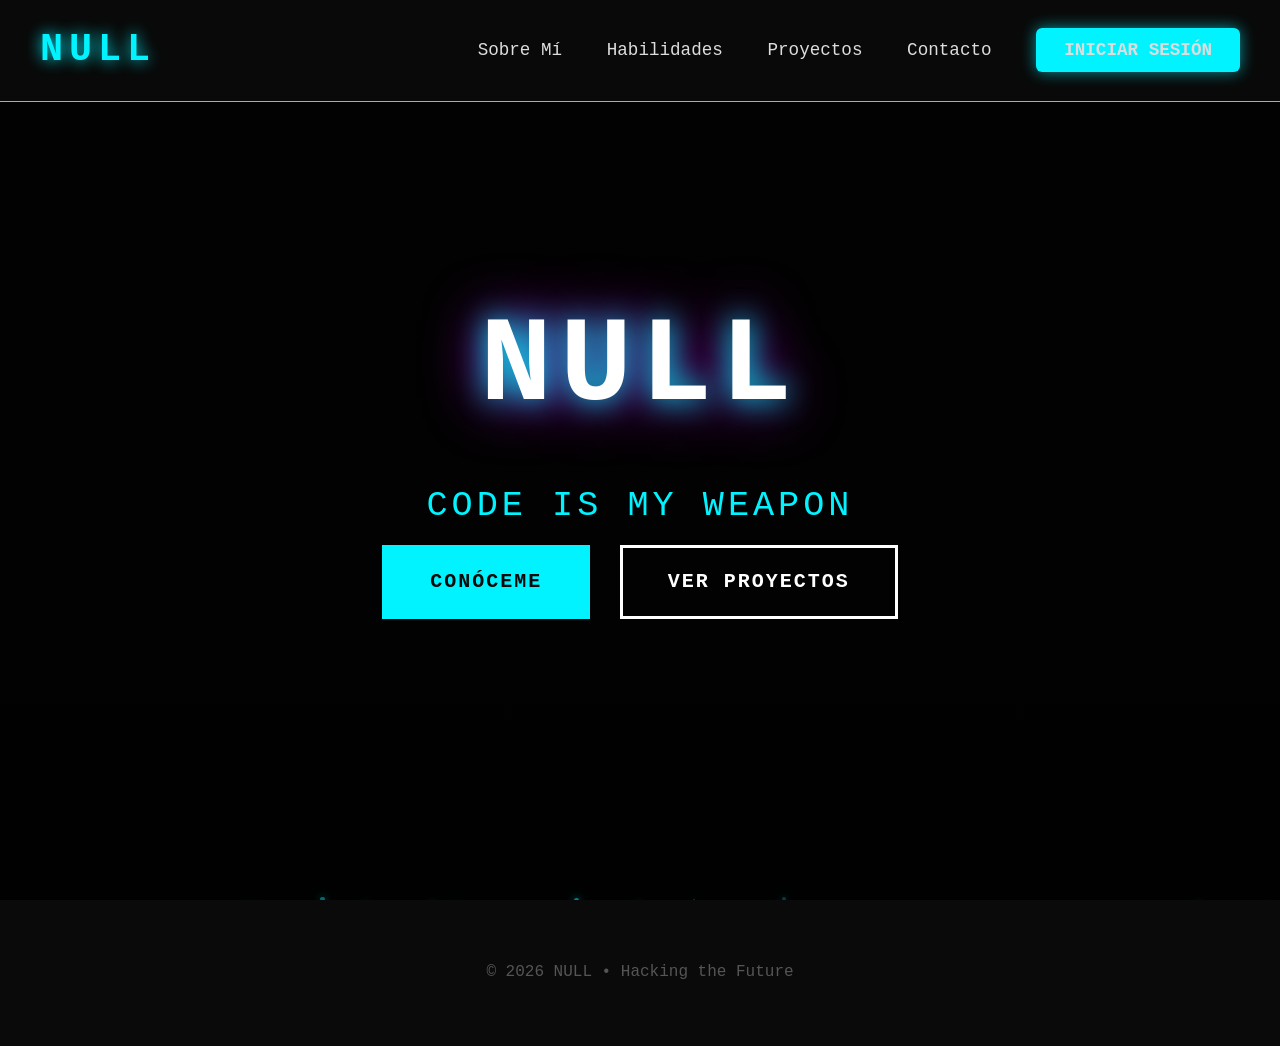
<file: index.html>
<!DOCTYPE html>
<html lang="es">
<head>
    <meta charset="UTF-8">
    <meta name="viewport" content="width=device-width, initial-scale=1.0">
    <title>NULL</title>
    <link rel="stylesheet" href="static/styles.css">
</head>
<body>
    <!-- Navbar -->
    <nav class="navbar">
        <div class="nav-content">
            <a href="index.html" class="logo">NULL</a>
            <div class="nav-menu">
                <a href="about.html">Sobre Mí</a>
                <a href="skills.html">Habilidades</a>
                <a href="projects.html">Proyectos</a>
                <a href="contact.html">Contacto</a>
                <a href="#" onclick="showLogin()" class="login-btn">INICIAR SESIÓN</a>
            </div>
        </div>
    </nav>

    <!-- Hero con partículas -->
    <header class="hero">
        <div class="particles" id="particles"></div>
        
        <div class="hero-content">
            <h1 class="main-title">NULL</h1>
            <p class="subtitle">CODE IS MY WEAPON</p>
            
            <div class="hero-buttons">
                <a href="about.html" class="btn btn-primary">CONÓCEME</a>
                <a href="projects.html" class="btn btn-secondary">VER PROYECTOS</a>
            </div>
        </div>
    </header>

    <footer style="text-align:center; padding:60px; color:#555;">
        © 2026 NULL • Hacking the Future
    </footer>

    <!-- LOGIN MODAL -->
    <div id="loginModal" class="modal">
        <div class="modal-content">
            <span class="close" onclick="hideLogin()">×</span>
            <div class="modal-header">
                <h2>INICIAR SESIÓN</h2>
                <p class="modal-subtitle">Accede al sistema Null</p>
            </div>
            <form onsubmit="handleLogin(event)">
                <div class="input-group">
                    <input type="text" placeholder="Usuario o Email" required>
                </div>
                <div class="input-group">
                    <input type="password" placeholder="Contraseña" required>
                </div>
                <button type="submit" id="loginBtn" class="btn btn-primary full">ENTRAR AL SISTEMA</button>
            </form>

            <div class="options">
                <label><input type="checkbox"> Recordarme</label>
                <a href="#" onclick="forgotPassword()" class="forgot-link">¿Olvidaste tu contraseña?</a>
            </div>

            <div style="margin-top: 25px; padding-top: 20px; border-top: 1px solid #333;">
                <a href="#" onclick="requestAccess()" class="request-link">
                    ¿Quieres pedir acceso al sistema?
                </a>
            </div>
        </div>
    </div>

    <script>
        // === PARTICLES ===
        function createParticles() {
            const particlesContainer = document.getElementById('particles');
            for (let i = 0; i < 80; i++) {
                const particle = document.createElement('div');
                particle.classList.add('particle');
                
                const size = Math.random() * 4 + 2;
                particle.style.width = `${size}px`;
                particle.style.height = `${size}px`;
                particle.style.left = `${Math.random() * 100}vw`;
                particle.style.bottom = `-${Math.random() * 50}px`;
                particle.style.animationDuration = `${Math.random() * 20 + 15}s`;
                particle.style.animationDelay = `-${Math.random() * 20}s`;
                particle.style.opacity = Math.random() * 0.4 + 0.15;
                
                particlesContainer.appendChild(particle);
            }
        }

        // === MODAL FUNCTIONS ===
        function showLogin() {
            document.getElementById('loginModal').style.display = 'flex';
        }

        function hideLogin() {
            document.getElementById('loginModal').style.display = 'none';
        }

        function handleLogin(e) {
            e.preventDefault();
            const btn = document.getElementById('loginBtn');
            btn.textContent = "VERIFICANDO...";
            setTimeout(() => {
                alert("¡Acceso concedido! (Demo)");
                hideLogin();
            }, 1500);
        }

        function forgotPassword() {
            alert("En un sistema real se enviaría un enlace de recuperación.");
        }

        function requestAccess() {
            hideLogin();
            setTimeout(() => {
                alert("Solicitud de acceso recibida.\n\nTe contactaremos pronto para darte acceso.");
            }, 400);
        }

        // Inicializar partículas al cargar la página
        window.onload = createParticles;
    </script>
</body>
</html>
</file>
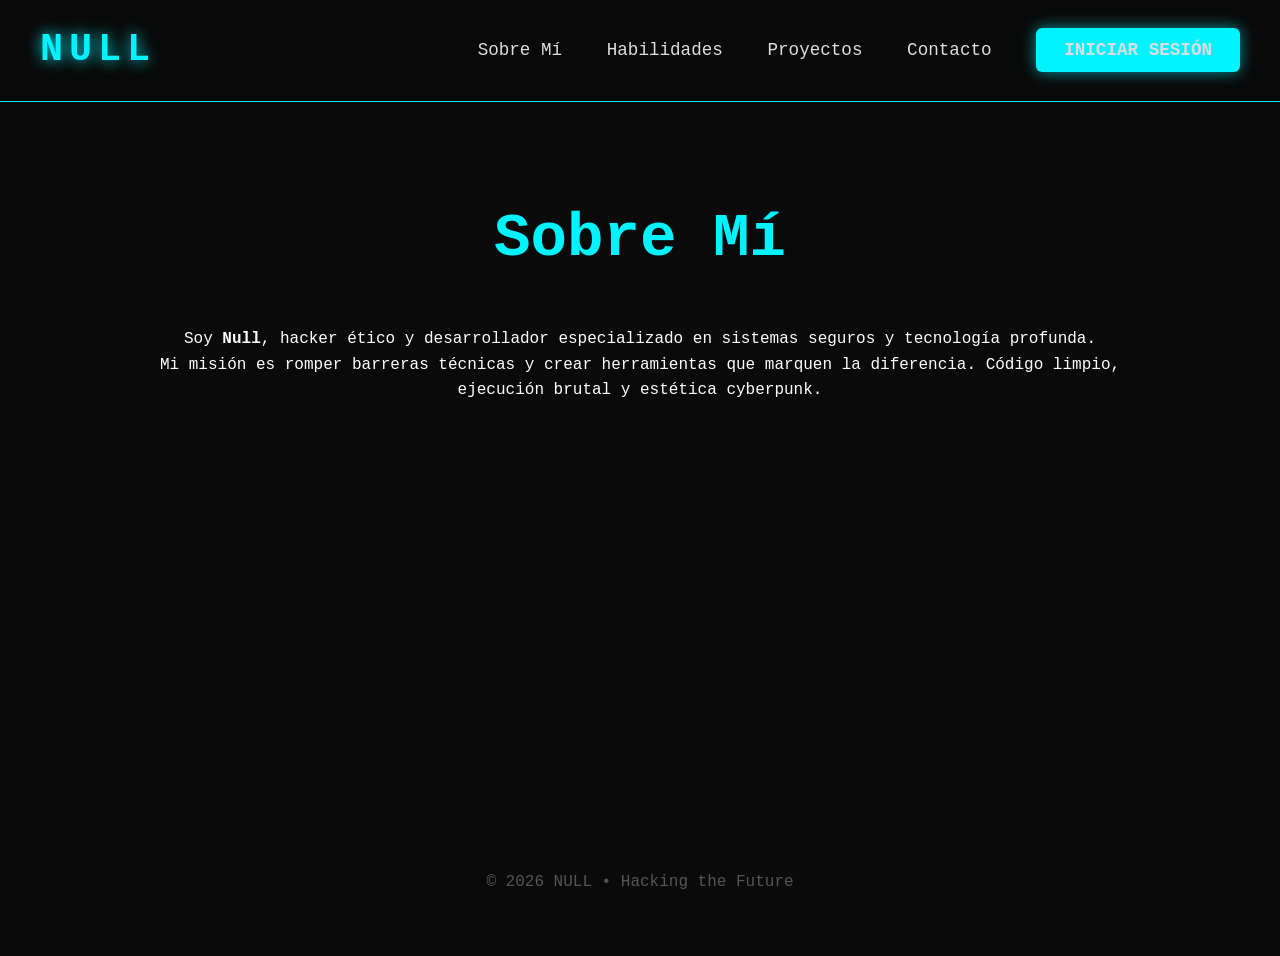
<file: about.html>
<!DOCTYPE html>
<html lang="es">
<head>
    <meta charset="UTF-8">
    <meta name="viewport" content="width=device-width, initial-scale=1.0">
    <title>Sobre Mí - NULL</title>
    <link rel="stylesheet" href="static/styles.css">
</head>
<body>
    <nav class="navbar">
        <div class="nav-content">
            <a href="index.html" class="logo">NULL</a>
            <div class="nav-menu">
                <a href="about.html">Sobre Mí</a>
                <a href="skills.html">Habilidades</a>
                <a href="projects.html">Proyectos</a>
                <a href="contact.html">Contacto</a>
                <a href="#" onclick="showLogin()" class="login-btn">INICIAR SESIÓN</a>
            </div>
        </div>
    </nav>

    <div class="content-wrapper">
        <section class="section">
            <h2>Sobre Mí</h2>
            <p>Soy <strong>Null</strong>, hacker ético y desarrollador especializado en sistemas seguros y tecnología profunda.</p>
            <p>Mi misión es romper barreras técnicas y crear herramientas que marquen la diferencia. Código limpio, ejecución brutal y estética cyberpunk.</p>
        </section>
    </div>

    <footer style="text-align:center; padding:60px; color:#555;">
        © 2026 NULL • Hacking the Future
    </footer>

    <!-- LOGIN MODAL -->
    <div id="loginModal" class="modal">
        <div class="modal-content">
            <span class="close" onclick="hideLogin()">×</span>
            <div class="modal-header">
                <h2>INICIAR SESIÓN</h2>
                <p class="modal-subtitle">Accede al sistema Null</p>
            </div>
            <form onsubmit="handleLogin(event)">
                <div class="input-group">
                    <input type="text" placeholder="Usuario o Email" required>
                </div>
                <div class="input-group">
                    <input type="password" placeholder="Contraseña" required>
                </div>
                <button type="submit" id="loginBtn" class="btn btn-primary full">ENTRAR AL SISTEMA</button>
            </form>

            <div class="options">
                <label><input type="checkbox"> Recordarme</label>
                <a href="#" onclick="forgotPassword()" class="forgot-link">¿Olvidaste tu contraseña?</a>
            </div>

            <div style="margin-top: 25px; padding-top: 20px; border-top: 1px solid #333;">
                <a href="#" onclick="requestAccess()" class="request-link">
                    ¿Quieres pedir acceso al sistema?
                </a>
            </div>
        </div>
    </div>

    <script>
        function showLogin() { document.getElementById('loginModal').style.display = 'flex'; }
        function hideLogin() { document.getElementById('loginModal').style.display = 'none'; }
        function handleLogin(e) {
            e.preventDefault();
            const btn = document.getElementById('loginBtn');
            btn.textContent = "VERIFICANDO...";
            setTimeout(() => {
                alert("¡Acceso concedido! (Demo)");
                hideLogin();
            }, 1500);
        }
        function forgotPassword() {
            alert("En un sistema real se enviaría un enlace de recuperación.");
        }
        function requestAccess() {
            hideLogin();
            setTimeout(() => {
                alert("Solicitud de acceso recibida.\n\nTe contactaremos pronto.");
            }, 300);
        }
    </script>
</body>
</html>
</file>
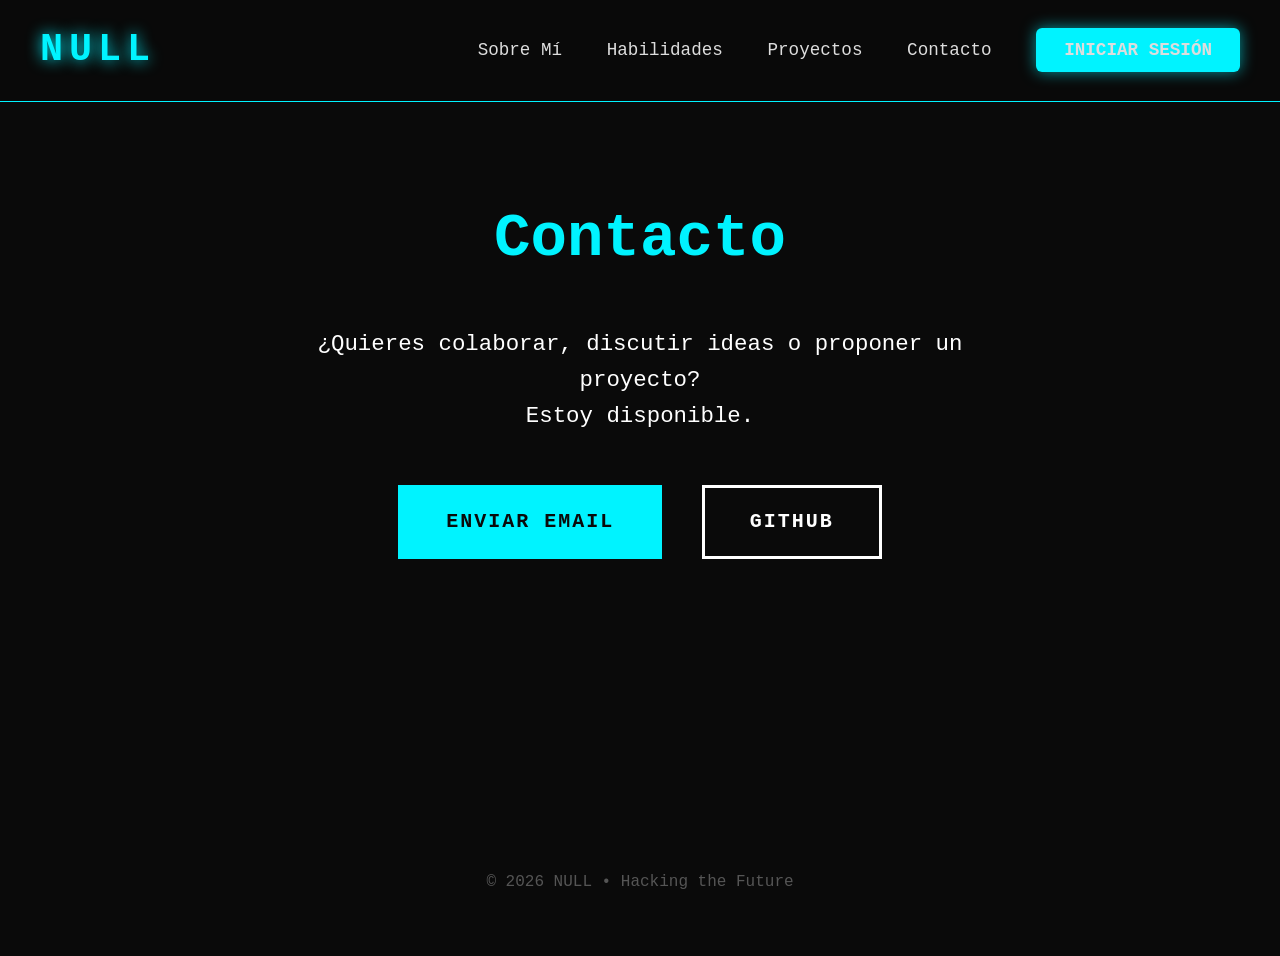
<file: contact.html>
<!DOCTYPE html>
<html lang="es">
<head>
    <meta charset="UTF-8">
    <meta name="viewport" content="width=device-width, initial-scale=1.0">
    <title>Contacto - NULL</title>
    <link rel="stylesheet" href="static/styles.css">
</head>
<body>
    <nav class="navbar">
        <div class="nav-content">
            <a href="index.html" class="logo">NULL</a>
            <div class="nav-menu">
                <a href="about.html">Sobre Mí</a>
                <a href="skills.html">Habilidades</a>
                <a href="projects.html">Proyectos</a>
                <a href="contact.html">Contacto</a>
                <a href="#" onclick="showLogin()" class="login-btn">INICIAR SESIÓN</a>
            </div>
        </div>
    </nav>

    <div class="content-wrapper">
        <section class="section">
            <h2>Contacto</h2>
            <p style="font-size: 1.4rem; max-width: 700px; margin: 0 auto 40px;">
                ¿Quieres colaborar, discutir ideas o proponer un proyecto?<br>
                Estoy disponible.
            </p>
            <div style="margin-top: 40px;">
                <a href="#" class="btn btn-primary">Enviar Email</a>
                <a href="https://github.com/null-corporation-alt" target="_blank" class="btn btn-secondary" style="margin-left: 20px;">GitHub</a>
            </div>
        </section>
    </div>

    <footer style="text-align:center; padding:60px; color:#555;">
        © 2026 NULL • Hacking the Future
    </footer>

    <!-- LOGIN MODAL -->
    <div id="loginModal" class="modal">
        <div class="modal-content">
            <span class="close" onclick="hideLogin()">×</span>
            <div class="modal-header">
                <h2>INICIAR SESIÓN</h2>
                <p class="modal-subtitle">Accede al sistema Null</p>
            </div>
            <form onsubmit="handleLogin(event)">
                <div class="input-group">
                    <input type="text" placeholder="Usuario o Email" required>
                </div>
                <div class="input-group">
                    <input type="password" placeholder="Contraseña" required>
                </div>
                <button type="submit" id="loginBtn" class="btn btn-primary full">ENTRAR AL SISTEMA</button>
            </form>

            <div class="options">
                <label><input type="checkbox"> Recordarme</label>
                <a href="#" onclick="forgotPassword()" class="forgot-link">¿Olvidaste tu contraseña?</a>
            </div>

            <div style="margin-top: 25px; padding-top: 20px; border-top: 1px solid #333;">
                <a href="#" onclick="requestAccess()" class="request-link">
                    ¿Quieres pedir acceso al sistema?
                </a>
            </div>
        </div>
    </div>

    <script>
        function showLogin() { document.getElementById('loginModal').style.display = 'flex'; }
        function hideLogin() { document.getElementById('loginModal').style.display = 'none'; }
        function handleLogin(e) {
            e.preventDefault();
            const btn = document.getElementById('loginBtn');
            btn.textContent = "VERIFICANDO...";
            setTimeout(() => {
                alert("¡Acceso concedido! (Demo)");
                hideLogin();
            }, 1500);
        }
        function forgotPassword() {
            alert("En un sistema real se enviaría un enlace de recuperación.");
        }
        function requestAccess() {
            hideLogin();
            setTimeout(() => {
                alert("Solicitud de acceso recibida.\n\nTe contactaremos pronto.");
            }, 300);
        }
    </script>
</body>
</html>
</file>
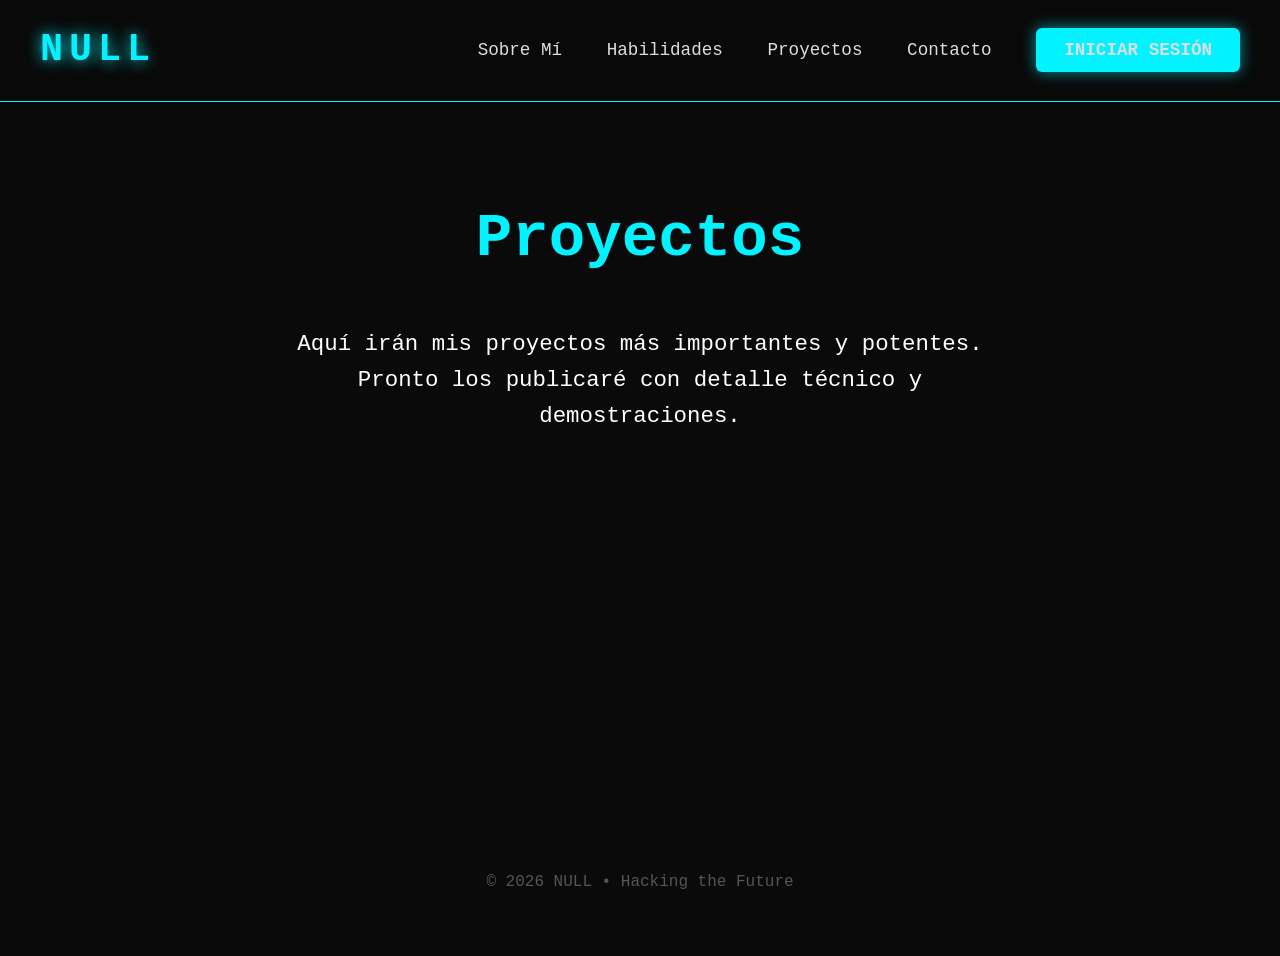
<file: projects.html>
<!DOCTYPE html>
<html lang="es">
<head>
    <meta charset="UTF-8">
    <meta name="viewport" content="width=device-width, initial-scale=1.0">
    <title>Proyectos - NULL</title>
    <link rel="stylesheet" href="static/styles.css">
</head>
<body>
    <nav class="navbar">
        <div class="nav-content">
            <a href="index.html" class="logo">NULL</a>
            <div class="nav-menu">
                <a href="about.html">Sobre Mí</a>
                <a href="skills.html">Habilidades</a>
                <a href="projects.html">Proyectos</a>
                <a href="contact.html">Contacto</a>
                <a href="#" onclick="showLogin()" class="login-btn">INICIAR SESIÓN</a>
            </div>
        </div>
    </nav>

    <div class="content-wrapper">
        <section class="section">
            <h2>Proyectos</h2>
            <p style="font-size: 1.4rem; max-width: 700px; margin: 40px auto;">
                Aquí irán mis proyectos más importantes y potentes.<br>
                Pronto los publicaré con detalle técnico y demostraciones.
            </p>
        </section>
    </div>

    <footer style="text-align:center; padding:60px; color:#555;">
        © 2026 NULL • Hacking the Future
    </footer>

    <!-- LOGIN MODAL -->
    <div id="loginModal" class="modal">
        <div class="modal-content">
            <span class="close" onclick="hideLogin()">×</span>
            <div class="modal-header">
                <h2>INICIAR SESIÓN</h2>
                <p class="modal-subtitle">Accede al sistema Null</p>
            </div>
            <form onsubmit="handleLogin(event)">
                <div class="input-group">
                    <input type="text" placeholder="Usuario o Email" required>
                </div>
                <div class="input-group">
                    <input type="password" placeholder="Contraseña" required>
                </div>
                <button type="submit" id="loginBtn" class="btn btn-primary full">ENTRAR AL SISTEMA</button>
            </form>

            <div class="options">
                <label><input type="checkbox"> Recordarme</label>
                <a href="#" onclick="forgotPassword()" class="forgot-link">¿Olvidaste tu contraseña?</a>
            </div>

            <div style="margin-top: 25px; padding-top: 20px; border-top: 1px solid #333;">
                <a href="#" onclick="requestAccess()" class="request-link">
                    ¿Quieres pedir acceso al sistema?
                </a>
            </div>
        </div>
    </div>

    <script>
        function showLogin() { document.getElementById('loginModal').style.display = 'flex'; }
        function hideLogin() { document.getElementById('loginModal').style.display = 'none'; }
        function handleLogin(e) {
            e.preventDefault();
            const btn = document.getElementById('loginBtn');
            btn.textContent = "VERIFICANDO...";
            setTimeout(() => {
                alert("¡Acceso concedido! (Demo)");
                hideLogin();
            }, 1500);
        }
        function forgotPassword() {
            alert("En un sistema real se enviaría un enlace de recuperación.");
        }
        function requestAccess() {
            hideLogin();
            setTimeout(() => {
                alert("Solicitud de acceso recibida.\n\nTe contactaremos pronto.");
            }, 300);
        }
    </script>
</body>
</html>
</file>
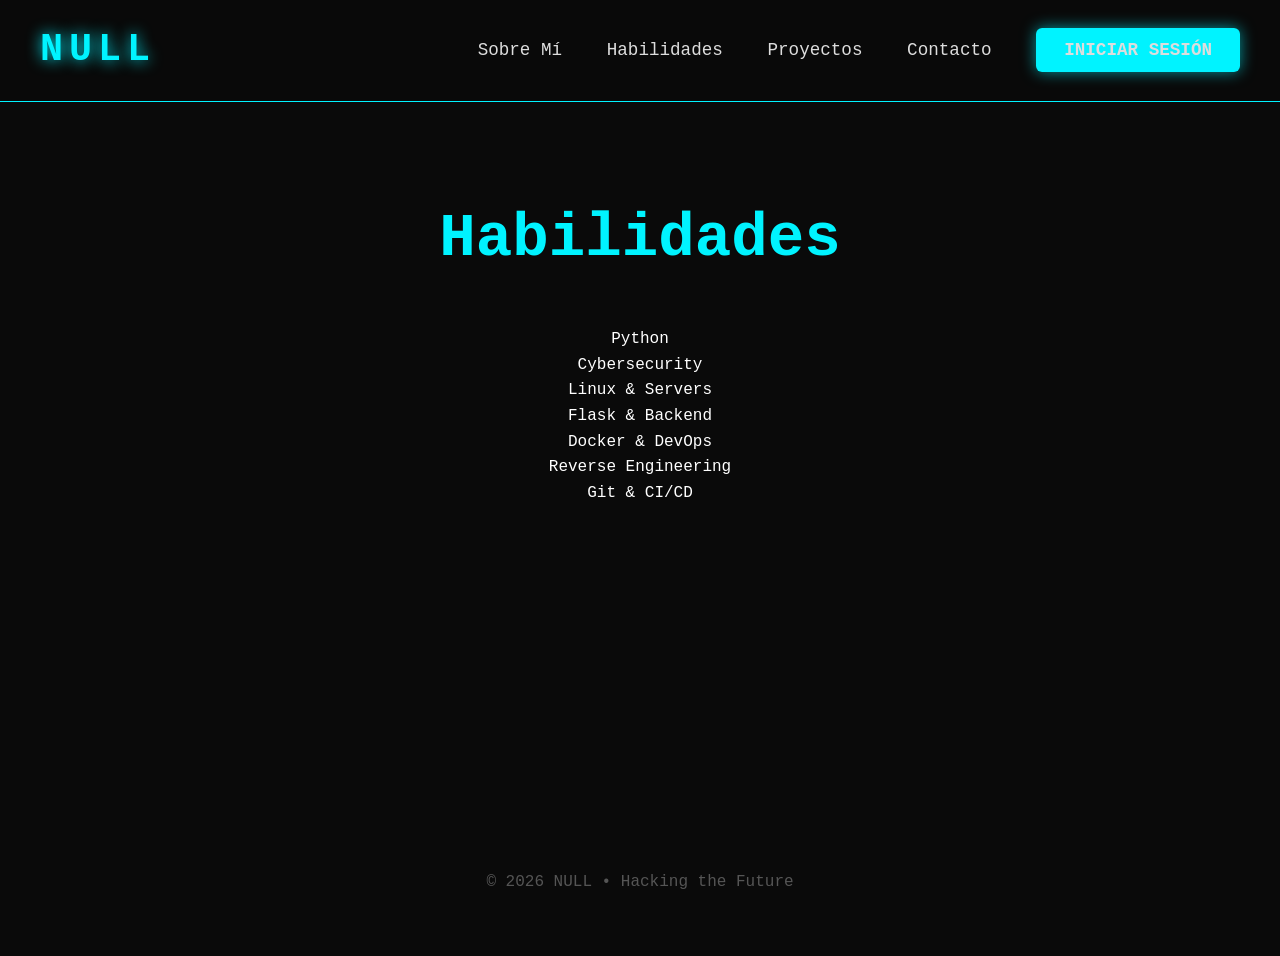
<file: skills.html>
<!DOCTYPE html>
<html lang="es">
<head>
    <meta charset="UTF-8">
    <meta name="viewport" content="width=device-width, initial-scale=1.0">
    <title>Habilidades - NULL</title>
    <link rel="stylesheet" href="static/styles.css">
</head>
<body>
    <nav class="navbar">
        <div class="nav-content">
            <a href="index.html" class="logo">NULL</a>
            <div class="nav-menu">
                <a href="about.html">Sobre Mí</a>
                <a href="skills.html">Habilidades</a>
                <a href="projects.html">Proyectos</a>
                <a href="contact.html">Contacto</a>
                <a href="#" onclick="showLogin()" class="login-btn">INICIAR SESIÓN</a>
            </div>
        </div>
    </nav>

    <div class="content-wrapper">
        <section class="section">
            <h2>Habilidades</h2>
            <div class="skills-grid">
                <div class="skill">Python</div>
                <div class="skill">Cybersecurity</div>
                <div class="skill">Linux & Servers</div>
                <div class="skill">Flask & Backend</div>
                <div class="skill">Docker & DevOps</div>
                <div class="skill">Reverse Engineering</div>
                <div class="skill">Git & CI/CD</div>
            </div>
        </section>
    </div>

    <footer style="text-align:center; padding:60px; color:#555;">
        © 2026 NULL • Hacking the Future
    </footer>

    <!-- LOGIN MODAL -->
    <div id="loginModal" class="modal">
        <div class="modal-content">
            <span class="close" onclick="hideLogin()">×</span>
            <div class="modal-header">
                <h2>INICIAR SESIÓN</h2>
                <p class="modal-subtitle">Accede al sistema Null</p>
            </div>
            <form onsubmit="handleLogin(event)">
                <div class="input-group">
                    <input type="text" placeholder="Usuario o Email" required>
                </div>
                <div class="input-group">
                    <input type="password" placeholder="Contraseña" required>
                </div>
                <button type="submit" id="loginBtn" class="btn btn-primary full">ENTRAR AL SISTEMA</button>
            </form>

            <div class="options">
                <label><input type="checkbox"> Recordarme</label>
                <a href="#" onclick="forgotPassword()" class="forgot-link">¿Olvidaste tu contraseña?</a>
            </div>

            <div style="margin-top: 25px; padding-top: 20px; border-top: 1px solid #333;">
                <a href="#" onclick="requestAccess()" class="request-link">
                    ¿Quieres pedir acceso al sistema?
                </a>
            </div>
        </div>
    </div>

    <script>
        function showLogin() { document.getElementById('loginModal').style.display = 'flex'; }
        function hideLogin() { document.getElementById('loginModal').style.display = 'none'; }
        function handleLogin(e) {
            e.preventDefault();
            const btn = document.getElementById('loginBtn');
            btn.textContent = "VERIFICANDO...";
            setTimeout(() => {
                alert("¡Acceso concedido! (Demo)");
                hideLogin();
            }, 1500);
        }
        function forgotPassword() {
            alert("En un sistema real se enviaría un enlace de recuperación.");
        }
        function requestAccess() {
            hideLogin();
            setTimeout(() => {
                alert("Solicitud de acceso recibida.\n\nTe contactaremos pronto.");
            }, 300);
        }
    </script>
</body>
</html>
</file>
<file: static/styles.css>
* {
    margin: 0;
    padding: 0;
    box-sizing: border-box;
    user-select: none;
    -webkit-user-select: none;
    -moz-user-select: none;
    -ms-user-select: none;
    cursor: default;
}

input, textarea {
    user-select: text;
    cursor: text;
}

a, button, .btn {
    cursor: pointer;
}

body {
    background-color: #0a0a0a;
    color: #ffffff;
    font-family: 'Courier New', monospace;
    line-height: 1.6;
    overflow-x: hidden;
}

/* Navbar */
.navbar {
    position: fixed;
    top: 0;
    width: 100%;
    background: rgba(10,10,10,0.98);
    border-bottom: 1px solid #00f3ff;
    z-index: 1000;
}

/* Hero con partículas */
.hero {
    height: 100vh;
    min-height: 720px;
    background: linear-gradient(rgba(0,0,0,0.78), rgba(0,0,0,0.88)), 
                url('https://i.imgur.com/O5JFgjp.png') center/cover no-repeat;
    display: flex;
    align-items: center;
    justify-content: center;
    text-align: center;
    position: relative;
    overflow: hidden;
}

/* Contenedor de partículas */
.particles {
    position: absolute;
    top: 0; left: 0;
    width: 100%;
    height: 100%;
    pointer-events: none;
    z-index: 1;
}

.particle {
    position: absolute;
    background: #00f3ff;
    border-radius: 50%;
    opacity: 0.25;
    animation: floatParticle linear infinite;
    box-shadow: 0 0 8px #00f3ff;
}

/* Animación de partículas */
@keyframes floatParticle {
    0% {
        transform: translateY(100vh) scale(0.5);
        opacity: 0;
    }
    10% {
        opacity: 0.3;
    }
    90% {
        opacity: 0.3;
    }
    100% {
        transform: translateY(-100px) scale(1.2);
        opacity: 0;
    }
}

/* Título y subtítulo */
.main-title {
    font-size: 7.5rem;
    font-weight: 900;
    letter-spacing: 8px;
    text-transform: uppercase;
    text-shadow: 0 0 30px #00f3ff, 0 0 60px #c300ff;
    z-index: 2;
    position: relative;
}

.subtitle {
    font-size: 2.2rem;
    color: #00f3ff;
    letter-spacing: 4px;
    margin-top: 15px;
    z-index: 2;
    position: relative;
}

/* Resto de estilos (navbar, botones, modal, etc.) */
.nav-content {
    max-width: 1300px;
    margin: 0 auto;
    padding: 20px 40px;
    display: flex;
    justify-content: space-between;
    align-items: center;
}

.logo {
    font-size: 2.4rem;
    font-weight: 900;
    letter-spacing: 6px;
    color: #00f3ff;
    text-decoration: none;
    text-shadow: 0 0 15px #00f3ff;
}

.nav-menu a {
    color: #ddd;
    text-decoration: none;
    margin-left: 35px;
    font-size: 1.1rem;
    transition: color 0.3s;
}

.nav-menu a:hover {
    color: #00f3ff;
}

.login-btn {
    background: #00f3ff;
    color: #000000;
    padding: 12px 28px;
    border-radius: 6px;
    font-weight: 700;
    font-size: 1.05rem;
    text-decoration: none;
    box-shadow: 0 0 15px rgba(0, 243, 255, 0.6);
    transition: all 0.3s;
}

.login-btn:hover {
    background: #00e6ff;
    box-shadow: 0 0 25px rgba(0, 243, 255, 0.9);
}

.content-wrapper {
    padding-top: 90px;
    min-height: calc(100vh - 90px);
}

.btn {
    display: inline-block;
    padding: 18px 45px;
    font-size: 1.25rem;
    font-weight: 700;
    text-transform: uppercase;
    letter-spacing: 2px;
    text-decoration: none;
    border: 3px solid;
    transition: all 0.4s ease;
    margin: 10px;
}

.btn-primary {
    background: #00f3ff;
    color: #0a0a0a;
    border-color: #00f3ff;
}

.btn-primary:hover {
    background: transparent;
    color: #00f3ff;
    box-shadow: 0 0 40px #00f3ff;
    transform: translateY(-4px);
}

.btn-secondary {
    background: transparent;
    color: #fff;
    border-color: #fff;
}

.btn-secondary:hover {
    background: #fff;
    color: #0a0a0a;
    box-shadow: 0 0 30px #fff;
    transform: translateY(-4px);
}

.section {
    padding: 100px 40px;
    max-width: 1100px;
    margin: 0 auto;
    text-align: center;
}

.section h2 {
    font-size: 3.8rem;
    margin-bottom: 40px;
    color: #00f3ff;
}

/* Modal */
.modal {
    display: none;
    position: fixed;
    top: 0; left: 0;
    width: 100%; height: 100%;
    background: rgba(0, 0, 0, 0.92);
    z-index: 3000;
    align-items: center;
    justify-content: center;
}

.modal-content {
    background: #0c0c0c;
    width: 400px;
    border: 2px solid #00f3ff;
    border-radius: 8px;
    padding: 40px 35px;
    box-shadow: 0 0 50px rgba(0, 243, 255, 0.5);
    position: relative;
    text-align: center;
}

.close {
    position: absolute;
    top: 15px;
    right: 25px;
    font-size: 2.5rem;
    color: #00f3ff;
    cursor: pointer;
}

.close:hover { color: #ff00aa; }

.btn.full {
    width: 100%;
    margin-top: 15px;
    padding: 16px;
    font-size: 1.2rem;
}
</file>
